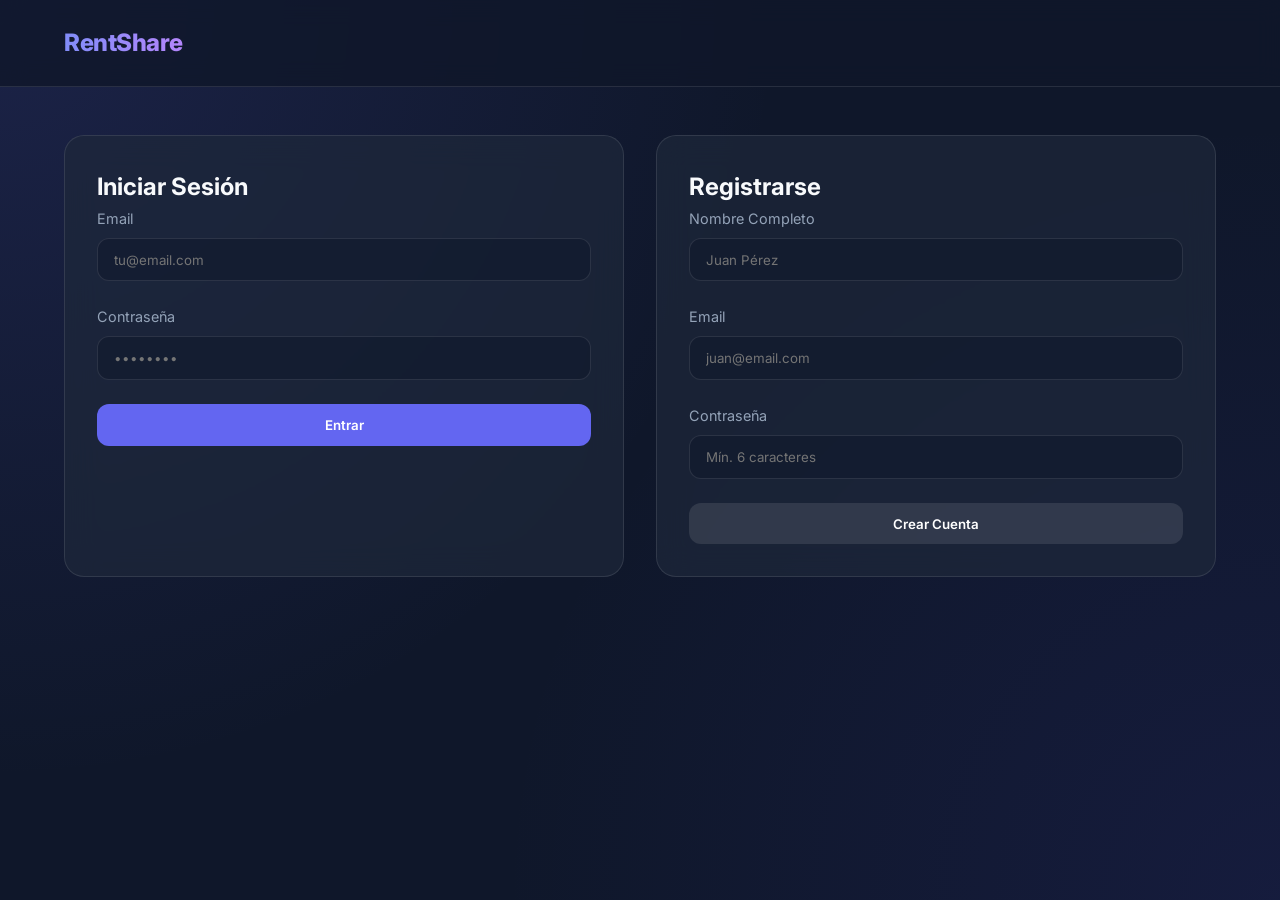
<file: frontend/index.html>
<!DOCTYPE html>
<html lang="es">
<head>
    <meta charset="UTF-8">
    <meta name="viewport" content="width=device-width, initial-scale=1.0">
    <title>RentShare Pro | Enterprise Community Platform</title>
    <meta name="description" content="Gestión profesional de alquileres comunitarios con seguridad JWT y escalabilidad.">
    <!-- Google Fonts -->
    <link rel="preconnect" href="https://fonts.googleapis.com">
    <link rel="preconnect" href="https://fonts.gstatic.com" crossorigin>
    <link href="https://fonts.googleapis.com/css2?family=Inter:wght@400;600;800&display=swap" rel="stylesheet">
    <!-- Google reCAPTCHA -->
    <script src="https://www.google.com/recaptcha/api.js" async defer></script>
    <!-- Styles -->
    <link rel="stylesheet" href="css/style.css">
</head>
<body>

    <nav>
        <div class="logo">RentShare <span style="font-size: 0.8rem; font-weight: 400; opacity: 0.7;">PRO</span></div>
        <div id="navActions">
            <button id="logoutBtn" class="btn" style="display: none; color: var(--error); border: 1px solid var(--error);">Logout</button>
        </div>
    </nav>

    <div class="container">
        
        <!-- Auth Section -->
        <section id="authSection" class="grid" style="margin-top: 2rem;">
            <div class="card">
                <h2>Iniciar Sesión</h2>
                <form id="loginForm">
                    <div class="form-group">
                        <label>Email</label>
                        <input type="email" name="loginEmail" required placeholder="tu@email.com">
                    </div>
                    <div class="form-group">
                        <label>Contraseña</label>
                        <input type="password" name="loginPassword" required placeholder="••••••••">
                    </div>
                    <button type="submit" class="btn btn-primary btn-block">Entrar</button>
                </form>
            </div>

            <div class="card">
                <h2>Registrarse</h2>
                <form id="registerForm">
                    <div class="form-group">
                        <label>Nombre Completo</label>
                        <input type="text" name="regNombre" required placeholder="Juan Pérez">
                    </div>
                    <div class="form-group">
                        <label>Email</label>
                        <input type="email" name="regEmail" required placeholder="juan@email.com">
                    </div>
                    <div class="form-group">
                        <label>Contraseña</label>
                        <input type="password" name="regPassword" required placeholder="Mín. 6 caracteres">
                    </div>
                    <!-- RECAPTCHA WIDGET -->
                    <div class="g-recaptcha" data-sitekey="6LdJEdMsAAAAAG5eKPxMPgmu4jzcGzqFOsr2vkNp" style="margin-bottom: 1.5rem;"></div>
                    
                    <button type="submit" class="btn btn-block" style="background: var(--glass-border); color: white;">Crear Cuenta</button>
                </form>
            </div>
        </section>

        <!-- Dashboard Section -->
        <section id="dashboardSection" style="display: none;">
            <header class="header-section">
                <h1 id="userDisplayName">Panel de Administración</h1>
                <p>Gestión de usuarios y métricas de la plataforma.</p>
            </header>

            <main class="grid">
                <section class="card" style="grid-column: 1 / -1;">
                    <div style="display: flex; justify-content: space-between; align-items: center; margin-bottom: 1.5rem;">
                        <h2>Usuarios Registrados (Paginado)</h2>
                        <button id="refreshBtn" class="btn btn-primary">Actualizar</button>
                    </div>
                    <div id="loading" style="text-align: center; color: var(--text-muted); display: none;">Cargando...</div>
                    <ul id="userList" class="user-list">
                        <!-- Inyectado por JS -->
                    </ul>
                </section>
            </main>
        </section>

    </div>

    <!-- Toast -->
    <div id="status"></div>

    <!-- Scripts -->
    <script type="module" src="js/main.js"></script>
</body>
</html>
</file>
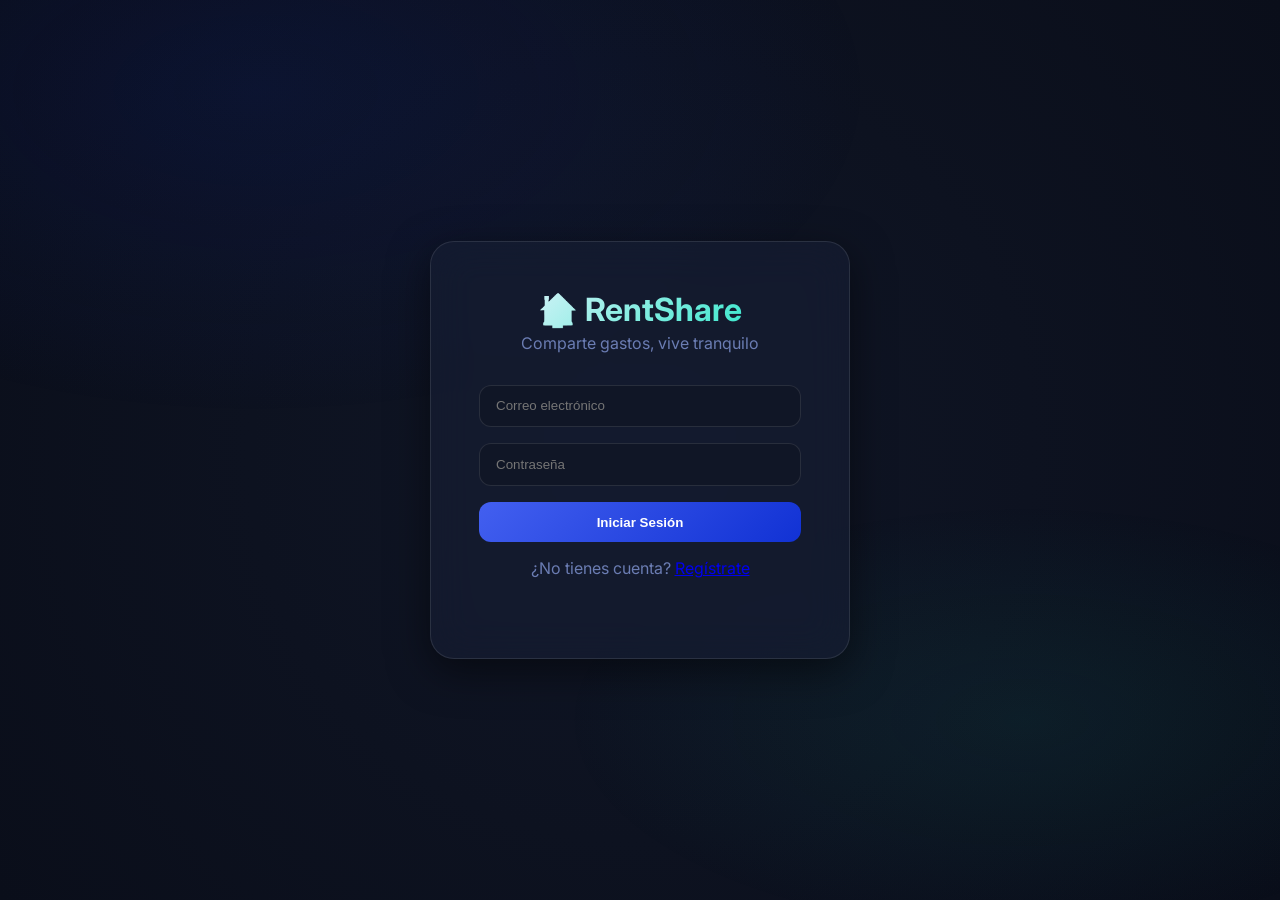
<file: frontend-web/login.html>
<!DOCTYPE html>
<html lang="es">
<head>
  <meta charset="UTF-8">
  <meta name="viewport" content="width=device-width, initial-scale=1.0">
  <title>RentShare - Iniciar Sesión</title>
  <link rel="stylesheet" href="assets/css/styles.css">
</head>
<body class="bg-login">
  <main class="login-container">
    <h1>🏠 RentShare</h1>
    <p>Comparte gastos, vive tranquilo</p>
    <div id="auth-error" style="display:none; color:#ef4444; background:rgba(239,68,68,0.1); padding:10px; border-radius:8px; margin-bottom:10px; text-align:center;"></div>

    <div id="authForms">
      <form id="loginForm" class="active-form">
        <input type="email" id="email" placeholder="Correo electrónico" required>
        <input type="password" id="password" placeholder="Contraseña" required>
        <button type="submit" id="loginBtn" class="btn-primary">Iniciar Sesión</button>
        <p class="toggle-auth">¿No tienes cuenta? <a href="#" id="showRegister">Regístrate</a></p>
      </form>

      <form id="registerForm" style="display: none;">
        <input type="text" id="regName" placeholder="Nombre completo" required>
        <input type="email" id="regEmail" placeholder="Correo electrónico" required>
        <input type="password" id="regPassword" placeholder="Contraseña (mínimo 6 caracteres)" minlength="6" required>
        <button type="submit" id="regBtn" class="btn-primary">Registrarse</button>
        <p class="toggle-auth">¿Ya tienes cuenta? <a href="#" id="showLogin">Inicia Sesión</a></p>
      </form>
    </div>
  </main>

  <script src="assets/js/api-client.js"></script>
  <script>
    const errorEl = document.getElementById('auth-error');

    // Toggle forms
    document.getElementById('showRegister').addEventListener('click', (e) => {
      e.preventDefault();
      document.getElementById('loginForm').style.display = 'none';
      document.getElementById('registerForm').style.display = 'block';
      errorEl.style.display = 'none';
    });
    document.getElementById('showLogin').addEventListener('click', (e) => {
      e.preventDefault();
      document.getElementById('registerForm').style.display = 'none';
      document.getElementById('loginForm').style.display = 'block';
      errorEl.style.display = 'none';
    });

    // Check if already logged in
    if (localStorage.getItem('rentshare_token') && localStorage.getItem('user_id')) {
      window.location.href = 'index.html';
    }

    // Login
    document.getElementById('loginForm').addEventListener('submit', async (e) => {
      e.preventDefault();
      const btn = document.getElementById('loginBtn');
      btn.disabled = true;
      btn.textContent = '⏳ Iniciando sesión...';
      errorEl.style.display = 'none';

      try {
        const res = await AuthAPI.login(
          document.getElementById('email').value,
          document.getElementById('password').value
        );
        apiClient.setToken(res.token);
        localStorage.setItem('user_id', res.userId);
        localStorage.setItem('user_name', res.nombre || 'Usuario');
        window.location.href = 'index.html';
      } catch (err) {
        errorEl.textContent = '❌ ' + (err.message || 'Error al iniciar sesión');
        errorEl.style.display = 'block';
      } finally {
        btn.disabled = false;
        btn.textContent = 'Iniciar Sesión';
      }
    });

    // Register
    document.getElementById('registerForm').addEventListener('submit', async (e) => {
      e.preventDefault();
      const btn = document.getElementById('regBtn');
      btn.disabled = true;
      btn.textContent = '⏳ Registrando...';
      errorEl.style.display = 'none';

      try {
        const res = await AuthAPI.register(
          document.getElementById('regEmail').value,
          document.getElementById('regPassword').value,
          document.getElementById('regName').value
        );
        if (res.token) {
          apiClient.setToken(res.token);
          localStorage.setItem('user_id', res.userId);
          localStorage.setItem('user_name', res.nombre || document.getElementById('regName').value);
          window.location.href = 'index.html';
        } else {
          errorEl.textContent = '📧 Se envió un correo de confirmación. Revisa tu bandeja.';
          errorEl.style.color = '#10b981';
          errorEl.style.background = 'rgba(16,185,129,0.1)';
          errorEl.style.display = 'block';
        }
      } catch (err) {
        errorEl.textContent = '❌ ' + (err.message || 'Error al registrarse');
        errorEl.style.display = 'block';
      } finally {
        btn.disabled = false;
        btn.textContent = 'Registrarse';
      }
    });
  </script>
</body>
</html>
</file>
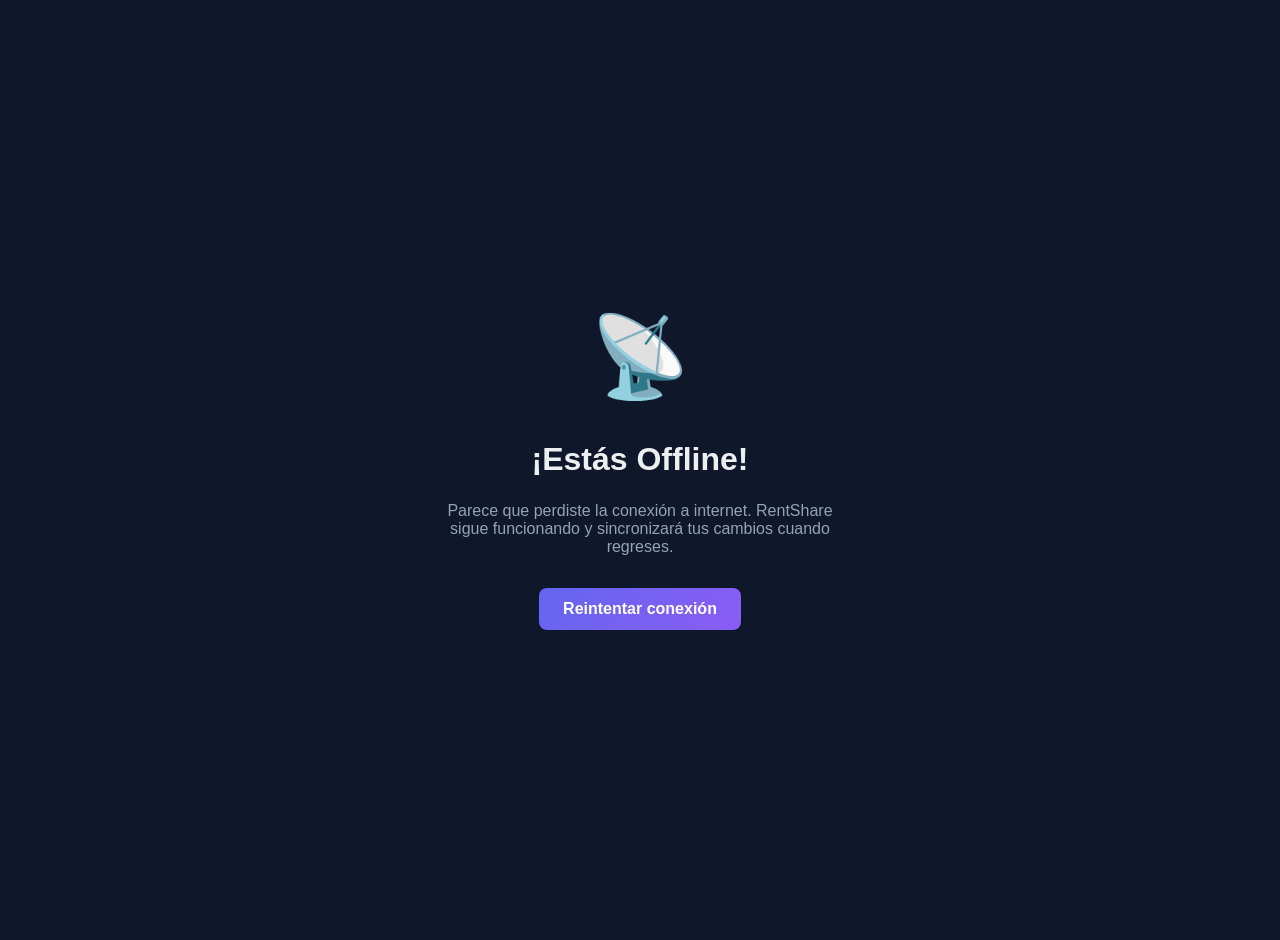
<file: frontend-web/assets/offline.html>
<!DOCTYPE html>
<html lang="es">
<head>
    <meta charset="UTF-8">
    <meta name="viewport" content="width=device-width, initial-scale=1.0">
    <title>RentShare — Modo Offline</title>
    <style>
        :root {
            --bg: #0f172a;
            --text: #ecf0f1;
            --accent: #8b5cf6;
            --primary: #6366f1;
        }
        body {
            background-color: var(--bg);
            color: var(--text);
            font-family: 'Inter', sans-serif;
            display: flex;
            flex-direction: column;
            align-items: center;
            justify-content: center;
            height: 100vh;
            margin: 0;
            text-align: center;
            padding: 20px;
        }
        .icon {
            font-size: 5rem;
            margin-bottom: 1rem;
            animation: float 3s ease-in-out infinite;
        }
        @keyframes float {
            0% { transform: translateY(0px); }
            50% { transform: translateY(-10px); }
            100% { transform: translateY(0px); }
        }
        h1 {
            font-size: 2rem;
            margin-bottom: 0.5rem;
        }
        p {
            color: #94a3b8;
            margin-bottom: 2rem;
            max-width: 400px;
        }
        .btn {
            background: linear-gradient(135deg, var(--primary) 0%, var(--accent) 100%);
            color: white;
            border: none;
            padding: 12px 24px;
            font-size: 1rem;
            border-radius: 8px;
            cursor: pointer;
            text-decoration: none;
            font-weight: bold;
            transition: transform 0.2s, opacity 0.2s;
        }
        .btn:hover {
            transform: translateY(-2px);
            opacity: 0.9;
        }
    </style>
</head>
<body>
    <div class="icon">📡</div>
    <h1>¡Estás Offline!</h1>
    <p>Parece que perdiste la conexión a internet. RentShare sigue funcionando y sincronizará tus cambios cuando regreses.</p>
    <button class="btn" onclick="window.location.reload()">Reintentar conexión</button>
</body>
</html>
</file>
<file: frontend/css/style.css>
/* 
   RentShare Design System
   Modern, Premium, and Responsive
*/

:root {
    --primary: #6366f1;
    --primary-hover: #4f46e5;
    --bg-dark: #0f172a;
    --card-bg: rgba(30, 41, 59, 0.7);
    --text-main: #f8fafc;
    --text-muted: #94a3b8;
    --glass-border: rgba(255, 255, 255, 0.1);
    --success: #22c55e;
    --error: #ef4444;
    --transition: all 0.3s cubic-bezier(0.4, 0, 0.2, 1);
}

* {
    margin: 0;
    padding: 0;
    box-sizing: border-box;
    font-family: 'Inter', system-ui, -apple-system, sans-serif;
}

body {
    background-color: var(--bg-dark);
    background-image: 
        radial-gradient(circle at 0% 0%, rgba(99, 102, 241, 0.15) 0%, transparent 50%),
        radial-gradient(circle at 100% 100%, rgba(79, 70, 229, 0.1) 0%, transparent 50%);
    color: var(--text-main);
    min-height: 100vh;
    line-height: 1.6;
    overflow-x: hidden;
}

/* Navbar */
nav {
    display: flex;
    justify-content: space-between;
    align-items: center;
    padding: 1.5rem 5%;
    background: rgba(15, 23, 42, 0.8);
    backdrop-filter: blur(12px);
    position: sticky;
    top: 0;
    z-index: 100;
    border-bottom: 1px solid var(--glass-border);
}

.logo {
    font-size: 1.5rem;
    font-weight: 800;
    background: linear-gradient(to right, #818cf8, #c084fc);
    -webkit-background-clip: text;
    -webkit-text-fill-color: transparent;
    letter-spacing: -0.5px;
}

/* Container */
.container {
    max-width: 1200px;
    margin: 3rem auto;
    padding: 0 1.5rem;
}

/* Header Section */
.header-section {
    text-align: center;
    margin-bottom: 4rem;
}

.header-section h1 {
    font-size: 3rem;
    margin-bottom: 1rem;
    letter-spacing: -1px;
}

.header-section p {
    color: var(--text-muted);
    font-size: 1.1rem;
}

/* Grid Layout */
.grid {
    display: grid;
    grid-template-columns: repeat(auto-fit, minmax(350px, 1fr));
    gap: 2rem;
}

/* Cards */
.card {
    background: var(--card-bg);
    border: 1px solid var(--glass-border);
    border-radius: 20px;
    padding: 2rem;
    backdrop-filter: blur(16px);
    transition: var(--transition);
}

.card:hover {
    transform: translateY(-5px);
    border-color: rgba(99, 102, 241, 0.4);
    box-shadow: 0 20px 40px rgba(0, 0, 0, 0.3);
}

/* Forms */
.form-group {
    margin-bottom: 1.5rem;
}

label {
    display: block;
    margin-bottom: 0.5rem;
    color: var(--text-muted);
    font-size: 0.9rem;
}

input {
    width: 100%;
    background: rgba(15, 23, 42, 0.5);
    border: 1px solid var(--glass-border);
    border-radius: 12px;
    padding: 0.8rem 1rem;
    color: white;
    outline: none;
    transition: var(--transition);
}

input:focus {
    border-color: var(--primary);
    box-shadow: 0 0 0 4px rgba(99, 102, 241, 0.1);
}

/* Buttons */
.btn {
    display: inline-block;
    padding: 0.8rem 1.5rem;
    border-radius: 12px;
    font-weight: 600;
    cursor: pointer;
    transition: var(--transition);
    border: none;
    text-align: center;
}

.btn-primary {
    background: var(--primary);
    color: white;
}

.btn-primary:hover {
    background: var(--primary-hover);
    transform: scale(1.02);
}

.btn-block {
    display: block;
    width: 100%;
}

/* User List */
.user-list {
    list-style: none;
}

.user-item {
    display: flex;
    justify-content: space-between;
    align-items: center;
    padding: 1rem;
    border-bottom: 1px solid var(--glass-border);
}

.user-item:last-child {
    border-bottom: none;
}

.user-info h4 {
    font-size: 1rem;
    margin-bottom: 0.2rem;
}

.user-info p {
    font-size: 0.8rem;
    color: var(--text-muted);
}

.badge {
    background: rgba(99, 102, 241, 0.1);
    color: var(--primary);
    padding: 0.3rem 0.8rem;
    border-radius: 20px;
    font-size: 0.75rem;
    font-weight: 600;
}

/* Loading/Status */
#status {
    position: fixed;
    bottom: 2rem;
    right: 2rem;
    padding: 1rem 2rem;
    border-radius: 12px;
    display: none;
    z-index: 1000;
    animation: slideUp 0.3s ease;
}

@keyframes slideUp {
    from { transform: translateY(100%); opacity: 0; }
    to { transform: translateY(0); opacity: 1; }
}

#dashboardSection:not([style*="display: none"]) ~ nav #logoutBtn {
    display: block !important;
}

@media (max-width: 768px) {
    .header-section h1 { font-size: 2rem; }
    .grid { grid-template-columns: 1fr; }
}
</file>
<file: frontend-web/assets/css/styles.css>
/* =========================================================
   RentShare — Design System & Stylesheet
   Tema oscuro premium con glassmorphism y micro-animaciones
   ========================================================= */

/* ——— Google Fonts ——— */
@import url('https://fonts.googleapis.com/css2?family=Inter:wght@300;400;500;600;700;800&display=swap');

/* ——— CSS Custom Properties (Design Tokens) ——— */
:root {
  /* Paleta de colores (HSL para flexibilidad) */
  --bg-900:   #0a0e1a;
  --bg-800:   #101626;
  --bg-700:   #161d33;
  --bg-600:   #1e2740;
  --bg-glass: rgba(22, 29, 51, 0.7);

  --primary:      hsl(230, 85%, 60%);
  --primary-dark: hsl(230, 85%, 45%);
  --primary-glow: hsla(230, 85%, 60%, 0.25);

  --accent:       hsl(170, 80%, 50%);
  --accent-dark:  hsl(170, 80%, 38%);
  --accent-glow:  hsla(170, 80%, 50%, 0.2);

  --danger:       hsl(0, 75%, 60%);
  --warning:      hsl(38, 95%, 58%);
  --success:      hsl(145, 65%, 48%);

  --text-100: #f0f4ff;
  --text-200: #c8d3f0;
  --text-400: #6b7db3;
  --text-600: #3d4f7a;

  /* Categoría colores */
  --renta-color:    hsl(230, 85%, 65%);
  --servicio-color: hsl(38, 95%, 58%);
  --mercado-color:  hsl(145, 65%, 48%);
  --otro-color:     hsl(280, 60%, 65%);

  /* Espaciado */
  --space-xs: 0.25rem;
  --space-sm: 0.5rem;
  --space-md: 1rem;
  --space-lg: 1.5rem;
  --space-xl: 2rem;
  --space-2xl: 3rem;

  /* Bordes y radios */
  --radius-sm: 6px;
  --radius-md: 12px;
  --radius-lg: 16px;
  --radius-xl: 24px;
  --radius-full: 9999px;

  /* Sombras */
  --shadow-sm: 0 2px 8px rgba(0,0,0,0.3);
  --shadow-md: 0 4px 20px rgba(0,0,0,0.4);
  --shadow-xl: 0 12px 40px rgba(0,0,0,0.5);
  --shadow-glow: 0 0 30px var(--primary-glow);

  /* Transiciones */
  --transition-fast: 150ms ease;
  --transition-base: 250ms ease;
  --transition-slow: 400ms ease;

  /* Tipografía */
  --font-base: 'Inter', -apple-system, BlinkMacSystemFont, sans-serif;
  --text-xs:   0.75rem;
  --text-sm:   0.875rem;
  --text-base: 1rem;
  --text-lg:   1.125rem;
  --text-xl:   1.25rem;
  --text-2xl:  1.5rem;
  --text-3xl:  2rem;
  --text-4xl:  2.5rem;
}

/* ——— Reset & Base ——— */
*, *::before, *::after {
  box-sizing: border-box;
  margin: 0;
  padding: 0;
}

html {
  scroll-behavior: smooth;
  -webkit-font-smoothing: antialiased;
}

body {
  font-family: var(--font-base);
  background-color: var(--bg-900);
  color: var(--text-100);
  min-height: 100vh;
  overflow-x: hidden;
  position: relative;
}

/* Fondo animado con gradiente radial */
body::before {
  content: '';
  position: fixed;
  inset: 0;
  background:
    radial-gradient(ellipse 80% 60% at 20% 10%, hsla(230,85%,40%,0.12) 0%, transparent 60%),
    radial-gradient(ellipse 60% 40% at 80% 80%, hsla(170,80%,40%,0.08) 0%, transparent 60%);
  pointer-events: none;
  z-index: 0;
}

/* ——— Layout ——— */
.app-container {
  position: relative;
  z-index: 1;
  display: grid;
  grid-template-rows: auto 1fr;
  min-height: 100vh;
}

/* ——— Navbar ——— */
.navbar {
  display: flex;
  align-items: center;
  justify-content: space-between;
  padding: var(--space-md) var(--space-xl);
  background: var(--bg-glass);
  backdrop-filter: blur(20px);
  -webkit-backdrop-filter: blur(20px);
  border-bottom: 1px solid rgba(255,255,255,0.06);
  position: sticky;
  top: 0;
  z-index: 100;
}

.navbar__brand {
  display: flex;
  align-items: center;
  gap: var(--space-sm);
  text-decoration: none;
}

.navbar__logo {
  width: 36px;
  height: 36px;
  background: linear-gradient(135deg, var(--primary), var(--accent));
  border-radius: var(--radius-md);
  display: flex;
  align-items: center;
  justify-content: center;
  font-size: 1.2rem;
  box-shadow: var(--shadow-glow);
}

.navbar__title {
  font-size: var(--text-xl);
  font-weight: 800;
  background: linear-gradient(135deg, var(--text-100), var(--accent));
  -webkit-background-clip: text;
  -webkit-text-fill-color: transparent;
  background-clip: text;
}

.navbar__actions {
  display: flex;
  align-items: center;
  gap: var(--space-md);
}

.user-avatar {
  width: 38px;
  height: 38px;
  border-radius: var(--radius-full);
  background: linear-gradient(135deg, var(--primary), var(--primary-dark));
  display: flex;
  align-items: center;
  justify-content: center;
  font-weight: 700;
  font-size: var(--text-sm);
  cursor: pointer;
  transition: transform var(--transition-fast), box-shadow var(--transition-fast);
}

.user-avatar:hover {
  transform: scale(1.05);
  box-shadow: 0 0 15px var(--primary-glow);
}

.user-name {
  font-size: var(--text-sm);
  font-weight: 500;
  color: var(--text-200);
}

/* ——— Main Content ——— */
main {
  padding: var(--space-xl);
  max-width: 1400px;
  margin: 0 auto;
  width: 100%;
}

/* ——— Page Header ——— */
.page-header {
  display: flex;
  align-items: flex-start;
  justify-content: space-between;
  margin-bottom: var(--space-xl);
  flex-wrap: wrap;
  gap: var(--space-md);
}

.page-header__info h1 {
  font-size: var(--text-3xl);
  font-weight: 800;
  background: linear-gradient(135deg, var(--text-100) 30%, var(--primary));
  -webkit-background-clip: text;
  -webkit-text-fill-color: transparent;
  background-clip: text;
  line-height: 1.2;
}

.page-header__info p {
  color: var(--text-400);
  font-size: var(--text-sm);
  margin-top: var(--space-xs);
}

/* ——— Botones ——— */
.btn {
  display: inline-flex;
  align-items: center;
  gap: var(--space-sm);
  padding: 0.6rem 1.25rem;
  border: none;
  border-radius: var(--radius-md);
  font-family: var(--font-base);
  font-size: var(--text-sm);
  font-weight: 600;
  cursor: pointer;
  transition: all var(--transition-base);
  text-decoration: none;
  white-space: nowrap;
  position: relative;
  overflow: hidden;
}

.btn::after {
  content: '';
  position: absolute;
  inset: 0;
  background: rgba(255,255,255,0);
  transition: background var(--transition-fast);
}

.btn:hover::after {
  background: rgba(255,255,255,0.06);
}

.btn--primary {
  background: linear-gradient(135deg, var(--primary), var(--primary-dark));
  color: white;
  box-shadow: 0 4px 15px var(--primary-glow);
}

.btn--primary:hover {
  transform: translateY(-1px);
  box-shadow: 0 6px 20px var(--primary-glow);
}

.btn--accent {
  background: linear-gradient(135deg, var(--accent), var(--accent-dark));
  color: var(--bg-900);
  box-shadow: 0 4px 15px var(--accent-glow);
}

.btn--accent:hover {
  transform: translateY(-1px);
  box-shadow: 0 6px 20px var(--accent-glow);
}

.btn--ghost {
  background: transparent;
  color: var(--text-200);
  border: 1px solid rgba(255,255,255,0.1);
}

.btn--ghost:hover {
  border-color: var(--primary);
  color: var(--primary);
}

.btn--danger {
  background: transparent;
  color: var(--danger);
  border: 1px solid rgba(255,80,80,0.2);
}

.btn--danger:hover {
  background: rgba(255,80,80,0.1);
}

.btn--sm {
  padding: 0.4rem 0.8rem;
  font-size: var(--text-xs);
}

.btn-delete {
  background: none;
  border: none;
  cursor: pointer;
  font-size: var(--text-base);
  padding: var(--space-xs);
  border-radius: var(--radius-sm);
  opacity: 0.5;
  transition: opacity var(--transition-fast), transform var(--transition-fast);
}

.btn-delete:hover {
  opacity: 1;
  transform: scale(1.15);
}

/* ——— Stat Cards ——— */
.stats-grid {
  display: grid;
  grid-template-columns: repeat(auto-fit, minmax(200px, 1fr));
  gap: var(--space-md);
  margin-bottom: var(--space-xl);
}

.stat-card {
  background: var(--bg-glass);
  backdrop-filter: blur(12px);
  border: 1px solid rgba(255,255,255,0.06);
  border-radius: var(--radius-lg);
  padding: var(--space-lg);
  transition: transform var(--transition-base), border-color var(--transition-base);
  position: relative;
  overflow: hidden;
}

.stat-card::before {
  content: '';
  position: absolute;
  top: 0; left: 0; right: 0;
  height: 2px;
  background: linear-gradient(90deg, var(--primary), var(--accent));
  opacity: 0;
  transition: opacity var(--transition-base);
}

.stat-card:hover {
  transform: translateY(-3px);
  border-color: rgba(255,255,255,0.12);
}

.stat-card:hover::before {
  opacity: 1;
}

.stat-card__icon {
  font-size: 1.8rem;
  margin-bottom: var(--space-sm);
}

.stat-card__value {
  font-size: var(--text-2xl);
  font-weight: 800;
  color: var(--text-100);
  line-height: 1;
}

.stat-card__label {
  font-size: var(--text-xs);
  color: var(--text-400);
  text-transform: uppercase;
  letter-spacing: 0.05em;
  margin-top: var(--space-xs);
  font-weight: 500;
}

/* ——— Tabla de Gastos ——— */
.table-section {
  background: var(--bg-glass);
  backdrop-filter: blur(12px);
  border: 1px solid rgba(255,255,255,0.06);
  border-radius: var(--radius-xl);
  overflow: hidden;
}

.table-header {
  display: flex;
  align-items: center;
  justify-content: space-between;
  padding: var(--space-lg) var(--space-xl);
  border-bottom: 1px solid rgba(255,255,255,0.06);
  flex-wrap: wrap;
  gap: var(--space-md);
}

.table-header__title {
  font-size: var(--text-lg);
  font-weight: 700;
  color: var(--text-100);
}

.table-wrapper {
  overflow-x: auto;
}

.expenses-table {
  width: 100%;
  border-collapse: collapse;
  font-size: var(--text-sm);
}

.expenses-table thead th {
  padding: var(--space-md) var(--space-lg);
  text-align: left;
  font-size: var(--text-xs);
  font-weight: 600;
  color: var(--text-400);
  text-transform: uppercase;
  letter-spacing: 0.06em;
  border-bottom: 1px solid rgba(255,255,255,0.06);
  white-space: nowrap;
}

.expenses-table tbody tr {
  border-bottom: 1px solid rgba(255,255,255,0.04);
  transition: background var(--transition-fast);
}

.expenses-table tbody tr:hover {
  background: rgba(255,255,255,0.03);
}

.expenses-table tbody tr:last-child {
  border-bottom: none;
}

.expenses-table td {
  padding: var(--space-md) var(--space-lg);
  vertical-align: middle;
}

/* Descripción del gasto */
.expense-desc {
  display: flex;
  align-items: center;
  gap: var(--space-sm);
}

.expense-desc__icon {
  font-size: 1.2rem;
}

.expense-desc__text {
  font-weight: 500;
  color: var(--text-100);
}

/* Monto */
.amount {
  font-weight: 700;
  font-size: var(--text-base);
  color: var(--accent);
  white-space: nowrap;
}

/* Fecha */
.date-cell {
  color: var(--text-400);
  font-size: var(--text-xs);
  white-space: nowrap;
}

/* ——— Badges ——— */
.badge {
  display: inline-flex;
  align-items: center;
  gap: 4px;
  padding: 3px 10px;
  border-radius: var(--radius-full);
  font-size: var(--text-xs);
  font-weight: 600;
  white-space: nowrap;
}

.badge--renta    { background: hsla(230,85%,65%,0.15); color: var(--renta-color);    border: 1px solid hsla(230,85%,65%,0.3); }
.badge--servicio { background: hsla(38, 95%,58%,0.15); color: var(--servicio-color); border: 1px solid hsla(38,95%,58%,0.3);  }
.badge--mercado  { background: hsla(145,65%,48%,0.15); color: var(--mercado-color);  border: 1px solid hsla(145,65%,48%,0.3); }
.badge--otro     { background: hsla(280,60%,65%,0.15); color: var(--otro-color);     border: 1px solid hsla(280,60%,65%,0.3); }

.badge--individual { background: hsla(220,60%,60%,0.12); color: #a0b0e0; border: 1px solid hsla(220,60%,60%,0.25); }
.badge--unificado  { background: hsla(170,70%,50%,0.12); color: var(--accent);       border: 1px solid hsla(170,70%,50%,0.25); }

/* ——— User Chip ——— */
.user-chip {
  display: flex;
  align-items: center;
  gap: var(--space-sm);
}

.user-chip__avatar {
  width: 28px;
  height: 28px;
  border-radius: var(--radius-full);
  background: linear-gradient(135deg, var(--primary), hsl(260,70%,55%));
  display: flex;
  align-items: center;
  justify-content: center;
  font-size: var(--text-xs);
  font-weight: 700;
  color: white;
  flex-shrink: 0;
}

.user-chip__name {
  font-size: var(--text-sm);
  color: var(--text-200);
  white-space: nowrap;
}

/* ——— Empty State ——— */
#empty-state {
  display: none;
  flex-direction: column;
  align-items: center;
  justify-content: center;
  padding: var(--space-2xl);
  text-align: center;
  gap: var(--space-md);
}

#empty-state .empty-icon {
  font-size: 3rem;
  opacity: 0.4;
}

#empty-state p {
  color: var(--text-400);
  font-size: var(--text-sm);
}

/* ——— Skeleton Loader ——— */
.skeleton {
  background: linear-gradient(90deg, var(--bg-700) 25%, var(--bg-600) 50%, var(--bg-700) 75%);
  background-size: 200% 100%;
  animation: skeleton-loading 1.5s infinite;
  border-radius: var(--radius-sm);
  height: 14px;
  width: 80%;
}

@keyframes skeleton-loading {
  0%   { background-position: 200% 0; }
  100% { background-position: -200% 0; }
}

.skeleton-row td {
  padding: var(--space-md) var(--space-lg);
}

/* ——— Modal ——— */
.modal-overlay {
  position: fixed;
  inset: 0;
  background: rgba(0,0,0,0.7);
  backdrop-filter: blur(6px);
  z-index: 200;
  display: grid;
  place-items: center;
  padding: var(--space-lg);
  opacity: 0;
  pointer-events: none;
  transition: opacity var(--transition-base);
}

.modal-overlay.modal--open {
  opacity: 1;
  pointer-events: all;
}

.modal {
  background: var(--bg-700);
  border: 1px solid rgba(255,255,255,0.1);
  border-radius: var(--radius-xl);
  padding: var(--space-xl);
  width: 100%;
  max-width: 520px;
  transform: translateY(20px) scale(0.97);
  transition: transform var(--transition-base);
  box-shadow: var(--shadow-xl);
}

.modal-overlay.modal--open .modal {
  transform: translateY(0) scale(1);
}

.modal__header {
  display: flex;
  align-items: center;
  justify-content: space-between;
  margin-bottom: var(--space-xl);
}

.modal__title {
  font-size: var(--text-xl);
  font-weight: 700;
  background: linear-gradient(135deg, var(--text-100), var(--accent));
  -webkit-background-clip: text;
  -webkit-text-fill-color: transparent;
  background-clip: text;
}

.modal__close {
  width: 32px;
  height: 32px;
  border-radius: var(--radius-full);
  background: rgba(255,255,255,0.06);
  border: none;
  color: var(--text-400);
  cursor: pointer;
  font-size: var(--text-base);
  display: grid;
  place-items: center;
  transition: background var(--transition-fast), color var(--transition-fast);
}

.modal__close:hover {
  background: rgba(255,80,80,0.15);
  color: var(--danger);
}

/* ——— Form ——— */
.form-grid {
  display: grid;
  grid-template-columns: 1fr 1fr;
  gap: var(--space-md);
}

.form-group {
  display: flex;
  flex-direction: column;
  gap: var(--space-xs);
}

.form-group--full {
  grid-column: 1 / -1;
}

.form-group label {
  font-size: var(--text-xs);
  font-weight: 600;
  color: var(--text-400);
  text-transform: uppercase;
  letter-spacing: 0.05em;
}

.form-group input,
.form-group select {
  background: var(--bg-800);
  border: 1px solid rgba(255,255,255,0.08);
  border-radius: var(--radius-md);
  padding: 0.65rem var(--space-md);
  color: var(--text-100);
  font-family: var(--font-base);
  font-size: var(--text-sm);
  transition: border-color var(--transition-fast), box-shadow var(--transition-fast);
  outline: none;
  width: 100%;
}

.form-group input:focus,
.form-group select:focus {
  border-color: var(--primary);
  box-shadow: 0 0 0 3px var(--primary-glow);
}

.form-group input::placeholder {
  color: var(--text-600);
}

.form-group select option {
  background: var(--bg-800);
}

/* ——— Validaciones Visuales (DTO Backend) ——— */
.is-invalid {
  border-color: var(--danger) !important;
  box-shadow: 0 0 0 3px rgba(255, 80, 80, 0.2) !important;
}

.invalid-feedback {
  color: var(--danger);
  font-size: var(--text-xs);
  margin-top: 6px;
  font-weight: 500;
  animation: fadeIn 0.3s ease;
}

@keyframes fadeIn {
  from { opacity: 0; transform: translateY(-3px); }
  to   { opacity: 1; transform: translateY(0); }
}

.form-actions {
  display: flex;
  gap: var(--space-sm);
  justify-content: flex-end;
  margin-top: var(--space-lg);
}

/* ——— Login Screen ——— */
.login-screen {
  position: fixed;
  inset: 0;
  background: var(--bg-900);
  display: grid;
  place-items: center;
  z-index: 500;
  padding: var(--space-lg);
}

.login-card {
  background: var(--bg-glass);
  backdrop-filter: blur(20px);
  border: 1px solid rgba(255,255,255,0.1);
  border-radius: var(--radius-xl);
  padding: var(--space-2xl);
  width: 100%;
  max-width: 400px;
  box-shadow: var(--shadow-xl);
  animation: fadeInUp 0.4s ease;
}

@keyframes fadeInUp {
  from { opacity: 0; transform: translateY(30px); }
  to   { opacity: 1; transform: translateY(0); }
}

.login-logo {
  text-align: center;
  margin-bottom: var(--space-xl);
}

.login-logo__icon {
  width: 64px;
  height: 64px;
  background: linear-gradient(135deg, var(--primary), var(--accent));
  border-radius: var(--radius-xl);
  display: flex;
  align-items: center;
  justify-content: center;
  font-size: 2rem;
  margin: 0 auto var(--space-md);
  box-shadow: var(--shadow-glow);
  animation: float 3s ease-in-out infinite;
}

@keyframes float {
  0%, 100% { transform: translateY(0); }
  50%       { transform: translateY(-6px); }
}

.login-logo__title {
  font-size: var(--text-2xl);
  font-weight: 800;
  background: linear-gradient(135deg, var(--text-100), var(--accent));
  -webkit-background-clip: text;
  -webkit-text-fill-color: transparent;
  background-clip: text;
}

.login-logo__subtitle {
  color: var(--text-400);
  font-size: var(--text-sm);
  margin-top: var(--space-xs);
}

.login-hint {
  background: rgba(255,255,255,0.04);
  border: 1px solid rgba(255,255,255,0.06);
  border-radius: var(--radius-md);
  padding: var(--space-md);
  margin-bottom: var(--space-xl);
  font-size: var(--text-xs);
  color: var(--text-400);
}

.login-hint strong {
  color: var(--text-200);
  display: block;
  margin-bottom: var(--space-xs);
}

.login-hint code {
  background: rgba(255,255,255,0.06);
  padding: 2px 6px;
  border-radius: 4px;
  color: var(--accent);
}

#login-error {
  background: rgba(255,80,80,0.1);
  border: 1px solid rgba(255,80,80,0.3);
  border-radius: var(--radius-md);
  padding: var(--space-sm) var(--space-md);
  font-size: var(--text-sm);
  color: var(--danger);
  display: none;
  margin-bottom: var(--space-md);
}

/* ——— Toast Notifications ——— */
#toast-container {
  position: fixed;
  bottom: var(--space-xl);
  right: var(--space-xl);
  z-index: 1000;
  display: flex;
  flex-direction: column;
  gap: var(--space-sm);
  max-width: 380px;
  pointer-events: none;
}

.toast {
  display: flex;
  align-items: flex-start;
  gap: var(--space-sm);
  padding: var(--space-md) var(--space-lg);
  border-radius: var(--radius-md);
  background: var(--bg-700);
  border: 1px solid rgba(255,255,255,0.1);
  box-shadow: var(--shadow-xl);
  transform: translateX(120%);
  transition: transform var(--transition-base);
  pointer-events: all;
  font-size: var(--text-sm);
}

.toast--visible {
  transform: translateX(0);
}

.toast--success { border-left: 3px solid var(--success); }
.toast--error   { border-left: 3px solid var(--danger);  }
.toast--warning { border-left: 3px solid var(--warning); }
.toast--info    { border-left: 3px solid var(--primary); }

.toast__icon    { flex-shrink: 0; }
.toast__message { color: var(--text-200); flex: 1; line-height: 1.4; }

.toast__close {
  background: none;
  border: none;
  color: var(--text-400);
  cursor: pointer;
  font-size: var(--text-xs);
  padding: 0;
  line-height: 1;
  flex-shrink: 0;
  transition: color var(--transition-fast);
}

.toast__close:hover {
  color: var(--text-100);
}

/* ——— Scrollbar personalizada ——— */
::-webkit-scrollbar        { width: 6px; height: 6px; }
::-webkit-scrollbar-track  { background: var(--bg-900); }
::-webkit-scrollbar-thumb  { background: var(--bg-600); border-radius: var(--radius-full); }
::-webkit-scrollbar-thumb:hover { background: var(--text-600); }

/* ——— Responsive ——— */
@media (max-width: 768px) {
  main { padding: var(--space-md); }

  .page-header {
    flex-direction: column;
    align-items: flex-start;
  }

  .form-grid {
    grid-template-columns: 1fr;
  }

  .form-group--full {
    grid-column: 1;
  }

  .stats-grid {
    grid-template-columns: 1fr 1fr;
  }

  #toast-container {
    left: var(--space-md);
    right: var(--space-md);
    bottom: var(--space-md);
    max-width: unset;
  }

  .navbar__title {
    font-size: var(--text-base);
  }

  .user-name {
    display: none;
  }
}

@media (max-width: 480px) {
  .stats-grid {
    grid-template-columns: 1fr;
  }
}

/* ——— New Integration Classes ——— */
.spinner {
  width: 40px;
  height: 40px;
  border: 4px solid rgba(255, 255, 255, 0.1);
  border-left-color: var(--primary);
  border-radius: 50%;
  animation: spin 1s linear infinite;
  margin-bottom: 1rem;
}

@keyframes spin {
  to { transform: rotate(360deg); }
}

.login-container {
  background: var(--bg-glass);
  backdrop-filter: blur(20px);
  -webkit-backdrop-filter: blur(20px);
  border: 1px solid rgba(255, 255, 255, 0.1);
  border-radius: var(--radius-xl);
  padding: var(--space-2xl);
  width: 100%;
  max-width: 420px;
  text-align: center;
  box-shadow: var(--shadow-xl);
}

.login-container h1 {
  font-size: var(--text-3xl);
  margin-bottom: var(--space-xs);
  background: linear-gradient(135deg, var(--text-100), var(--accent));
  -webkit-background-clip: text;
  -webkit-text-fill-color: transparent;
}

.login-container p {
  color: var(--text-400);
  margin-bottom: var(--space-xl);
}

.login-container form {
  display: flex;
  flex-direction: column;
  gap: var(--space-md);
}

.login-container input {
  background: var(--bg-800);
  border: 1px solid rgba(255, 255, 255, 0.1);
  border-radius: var(--radius-md);
  padding: 0.8rem 1rem;
  color: white;
  outline: none;
  transition: border-color 0.3s;
}

.login-container input:focus {
  border-color: var(--primary);
}

.bg-login {
  display: grid;
  place-items: center;
  min-height: 100vh;
  background: radial-gradient(circle at center, var(--bg-800) 0%, var(--bg-900) 100%);
}

.hint {
  margin-top: var(--space-lg);
  font-size: var(--text-xs);
  color: var(--text-400);
  background: rgba(255, 255, 255, 0.05);
  padding: var(--space-sm);
  border-radius: var(--radius-sm);
}

.btn-primary {
  background: linear-gradient(135deg, var(--primary), var(--primary-dark));
  color: white;
  border: none;
  padding: 0.8rem;
  border-radius: var(--radius-md);
  font-weight: 700;
  cursor: pointer;
  transition: transform 0.2s, box-shadow 0.2s;
}

.btn-primary:hover {
  transform: translateY(-2px);
  box-shadow: 0 5px 15px var(--primary-glow);
}
</file>
